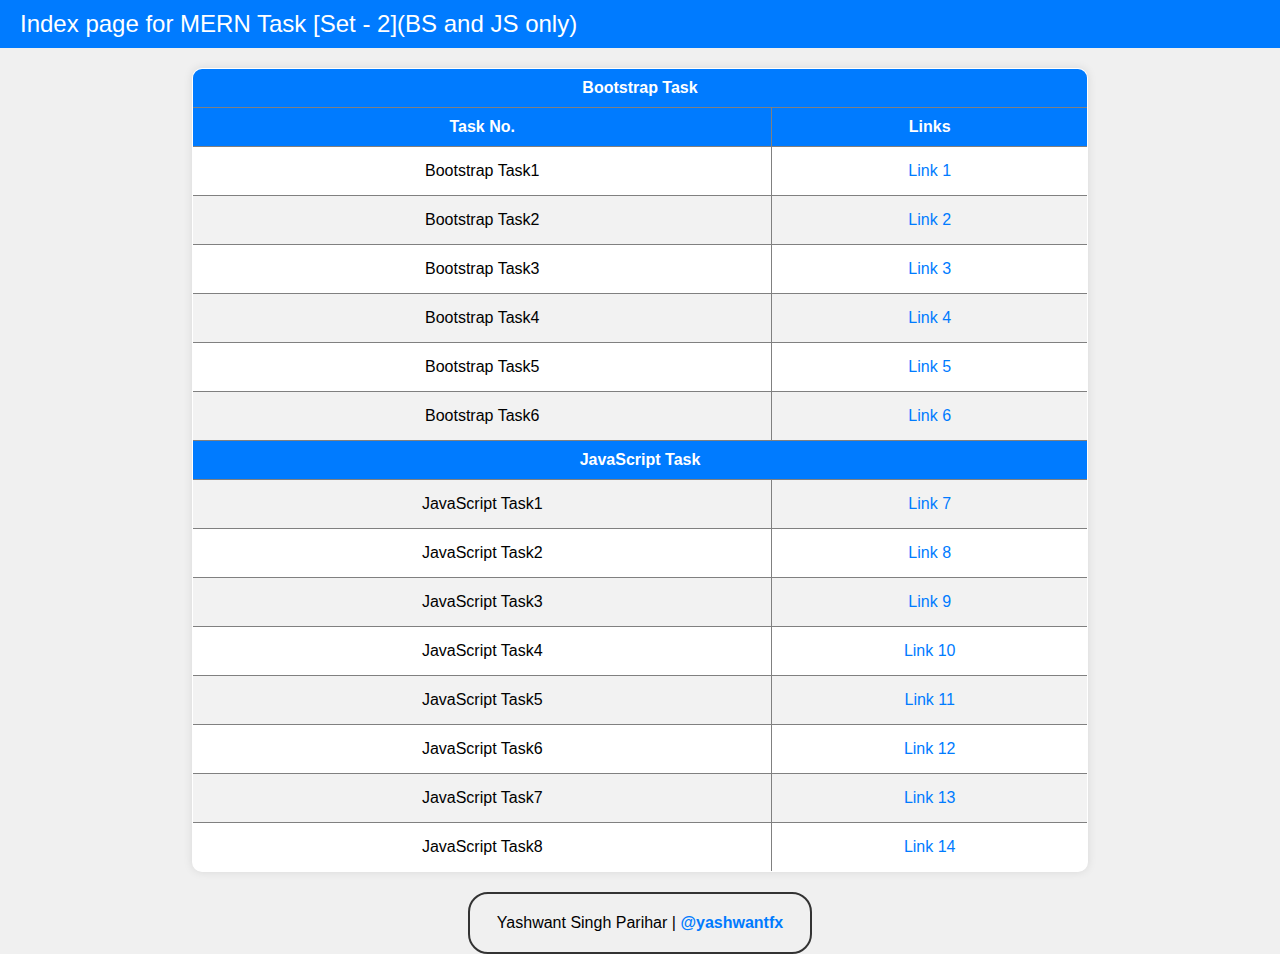
<file: index.html>
<!DOCTYPE html>
<html lang="en">
<head>
    <meta charset="UTF-8">
    <meta name="viewport" content="width=device-width, initial-scale=1.0">
    <title>Document</title>
    <style>
        body {
            font-family: 'Segoe UI', Tahoma, Geneva, Verdana, sans-serif;
            background-color: #f0f0f0;
            margin: 0;
            padding: 0;
        }

        /* Navigation bar styles */
        header {
            background-color: #007BFF;
            padding: 10px 20px;
            text-align: left;
            display: flex;
            justify-content: space-between;
            align-items: center;
        }

        .title {
            color: white;
            font-size: 24px;
            margin: 0;
        }

        center {
            margin-top: 20px;
        }

        h1 {
            text-align: center;
            margin-bottom: 20px;
        }

        table {
            border-collapse: collapse;
            width: 70%;
            margin: 0 auto;
            margin-top: 20px;
            background-color: #fff;
            box-shadow: 0 0 10px rgba(0, 0, 0, 0.1);
            border-radius: 10px;
            overflow: hidden;
        }

        th, td {
            padding: 10px;
            text-align: center;
        }

        th {
            background-color: #007BFF;
            color: white;
        }

        tr:nth-child(even) {
            background-color: #f2f2f2;
        }

        a {
            text-decoration: none;
            color: #007BFF;
        }

        a:hover {
            text-decoration: underline;
        }

        td {
            padding: 15px;
        }

        /* Author bio styles */
        .author-bio__details {
            text-align: center;
            margin-top: 20px;
        }

        .author-bio__image {
            display: block;
            margin: 0 auto;
            border-radius: 50%;
        }

        .author-name {
            font-weight: bold;
            margin-top: 10px;
        }

        .twitter-handle {
            color: #007BFF;
        }

        /* Contact button styles */
        .contact-button-container {
            text-align: center;
            margin: 20px auto;
        }

        .contact-button {
            background-color: #007BFF;
            color: white;
            border: none;
            border-radius: 30px;
            padding: 15px 30px;
            font-weight: bold;
            cursor: pointer;
            transition: background-color 0.3s ease;
            text-decoration: none;
            display: flex;
            align-items: center;
            justify-content: center;
        }

        .contact-button:hover {
            background-color: #0056b3;
        }

        .emoji {
            margin-right: 10px;
            font-size: 20px;
        }

        /* Additional Styles */
        .author-description {
            text-align: center;
            margin-top: 20px;
        }

        .twitter-button {
            background-color: #007BFF;
            color: white;
            border-radius: 50%;
            padding: 10px;
            margin-top: 20px;
            text-decoration: none;
        }
        
        .twitter-button:hover {
            background-color: #0056b3;
        }

        .twitter-icon {
            font-size: 24px;
            vertical-align: middle;
        }

        /* Style for the container */
        .container {
            width: 300px; /* Adjust the width as needed */
            padding: 20px;
            border: 2px solid #333; /* Border color */
            border-radius: 20px; /* Curved corners */
            text-align: center;
            font-family: Arial, sans-serif;
            margin: 0 auto;
            margin-top: 20px;
        }

        /* Style for the Twitter link */
        .twitter-link {
            color: #007BFF; /* Twitter blue color */
            text-decoration: none;
            font-weight: bold;
        }
    </style>
</head>
<body>
</head>
<body>
    <header>
        <p class="title">Index page for MERN Task [Set - 2](BS and JS only)</p>
    </header>
    <center>
        <table border="1">
            <tr>
                <th colspan="2">Bootstrap Task</th>
            </tr>
            <tr>
                <th>Task No.</th>
                <th>Links</th>
            </tr>
            
            <tr>
                <td>Bootstrap Task1</td>
                <td><a href="Bootstrap/Task1.html">Link 1</a></td>
            </tr>
            <tr>
                <td>Bootstrap Task2</td>
                <td><a href="Bootstrap/Task2.html">Link 2</a></td>
            </tr>
            <tr>
                <td>Bootstrap Task3</td>
                <td><a href="Bootstrap/Task3.html">Link 3</a></td>
            </tr>
            <tr>
                <td>Bootstrap Task4</td>
                <td><a href="Bootstrap/Task4.html">Link 4</a></td>
            </tr>
            <tr>
                <td>Bootstrap Task5</td>
                <td><a href="Bootstrap/Task5.html">Link 5</a></td>
            </tr>
            <tr>
                <td>Bootstrap Task6</td>
                <td><a href="Bootstrap/Task6.html">Link 6</a></td>
            </tr>
            <tr>
                <th colspan="2">JavaScript Task</th>
            </tr>
            <tr>
                <td>JavaScript Task1</td>
                <td><a href="JavaScript/JavaScriptTask1.html">Link 7</a></td>
            </tr>
            <tr>
                <td>JavaScript Task2</td>
                <td><a href="JavaScript/JavaScriptTask2.html">Link 8</a></td>
            </tr>
            <tr>
                <td>JavaScript Task3</td>
                <td><a href="JavaScript/JavaScriptTask3.html">Link 9</a></td>
            </tr>
            <tr>
                <td>JavaScript Task4</td>
                <td><a href="JavaScript/JavaScriptTask4.html">Link 10</a></td>
            </tr>
            <tr>
                <td>JavaScript Task5</td>
                <td><a href="JavaScript/JavaScriptTask5.html">Link 11</a></td>
            </tr>
            <tr>
                <td>JavaScript Task6</td>
                <td><a href="JavaScript/JavaScriptTask6.html">Link 12</a></td>
            </tr>
            <tr>
                <td>JavaScript Task7</td>
                <td><a href="JavaScript/JavaScriptTask7.html">Link 13</a></td>
            </tr>
            <tr>
                <td>JavaScript Task8</td>
                <td><a href="JavaScript/JavaScriptTask8.html">Link 14</a></td>
            </tr>
        </table>
    </center>

    <!-- Rectangular box with Yashwant Singh Parihar -->
    <div class="container">
        Yashwant Singh Parihar | <a href="https://twitter.com/yashwantfx" class="twitter-link">@yashwantfx</a>
    </div>
</body>
</html>
</file>
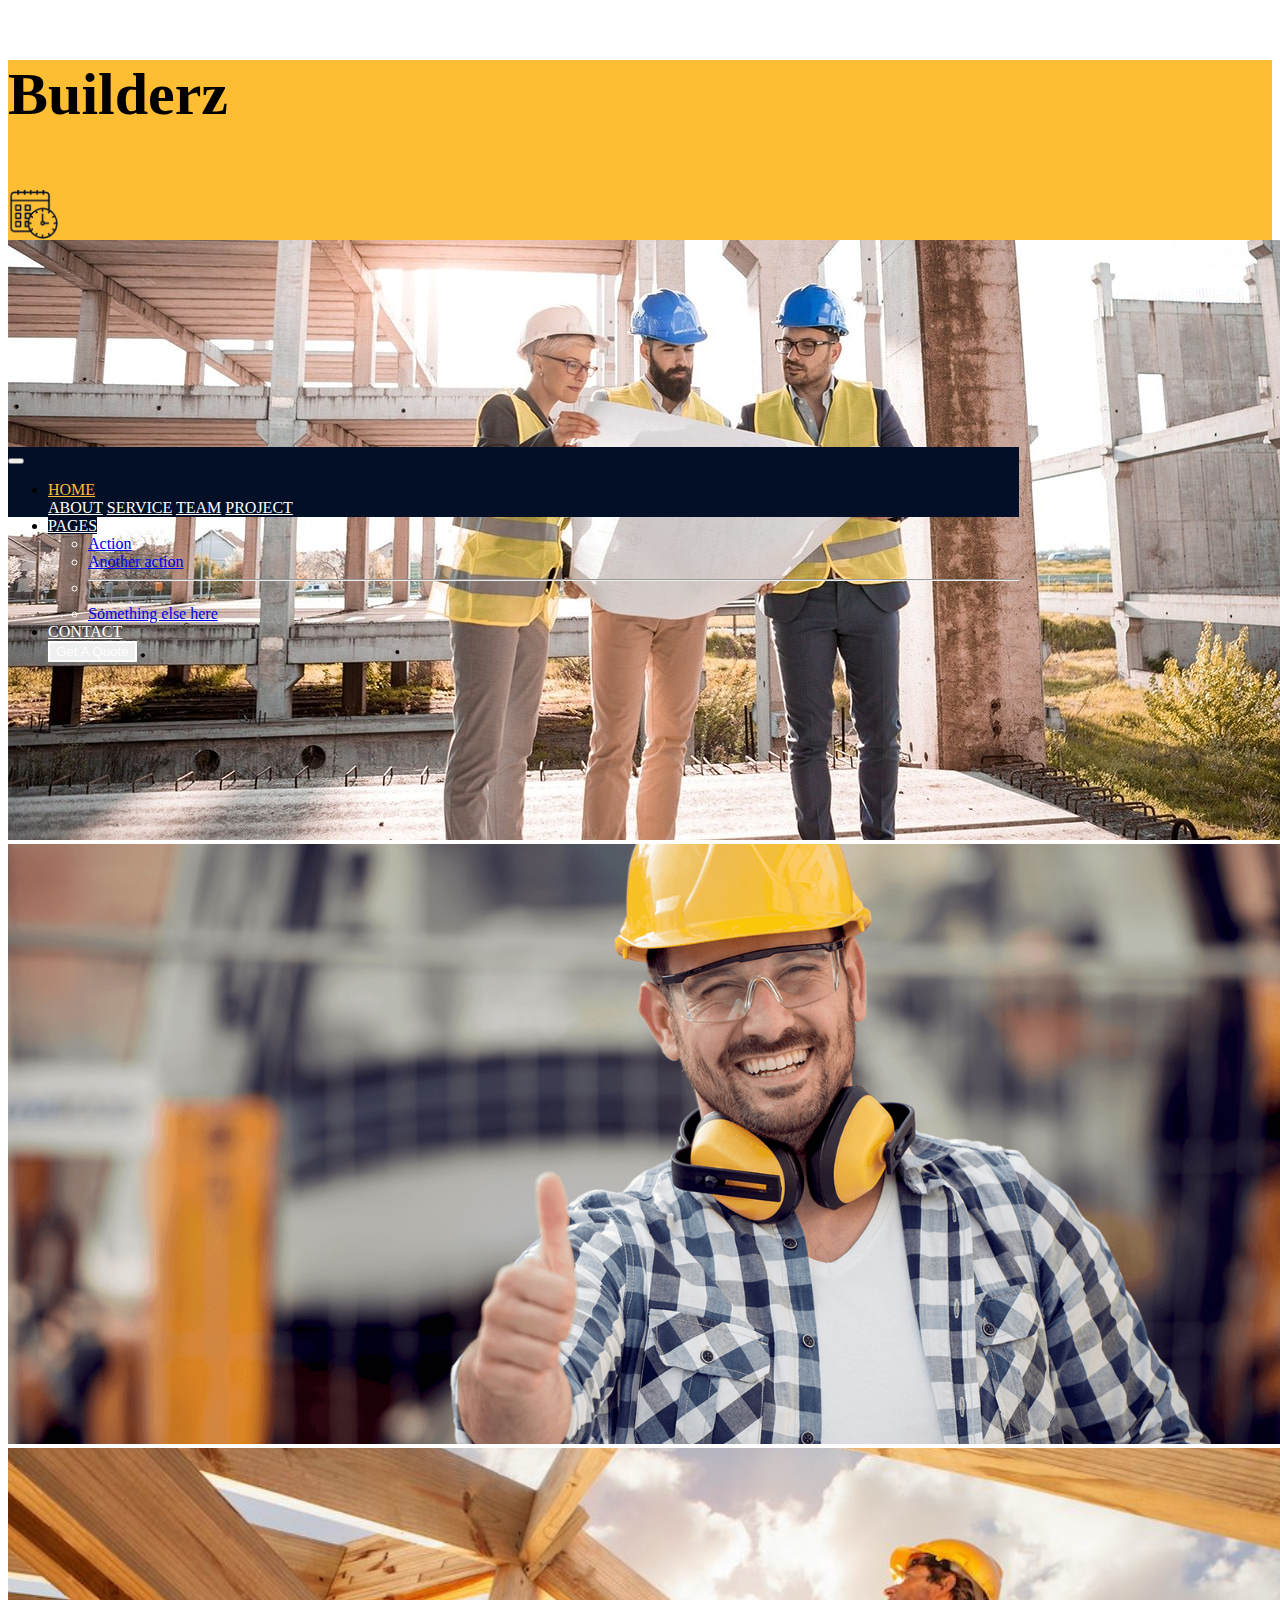
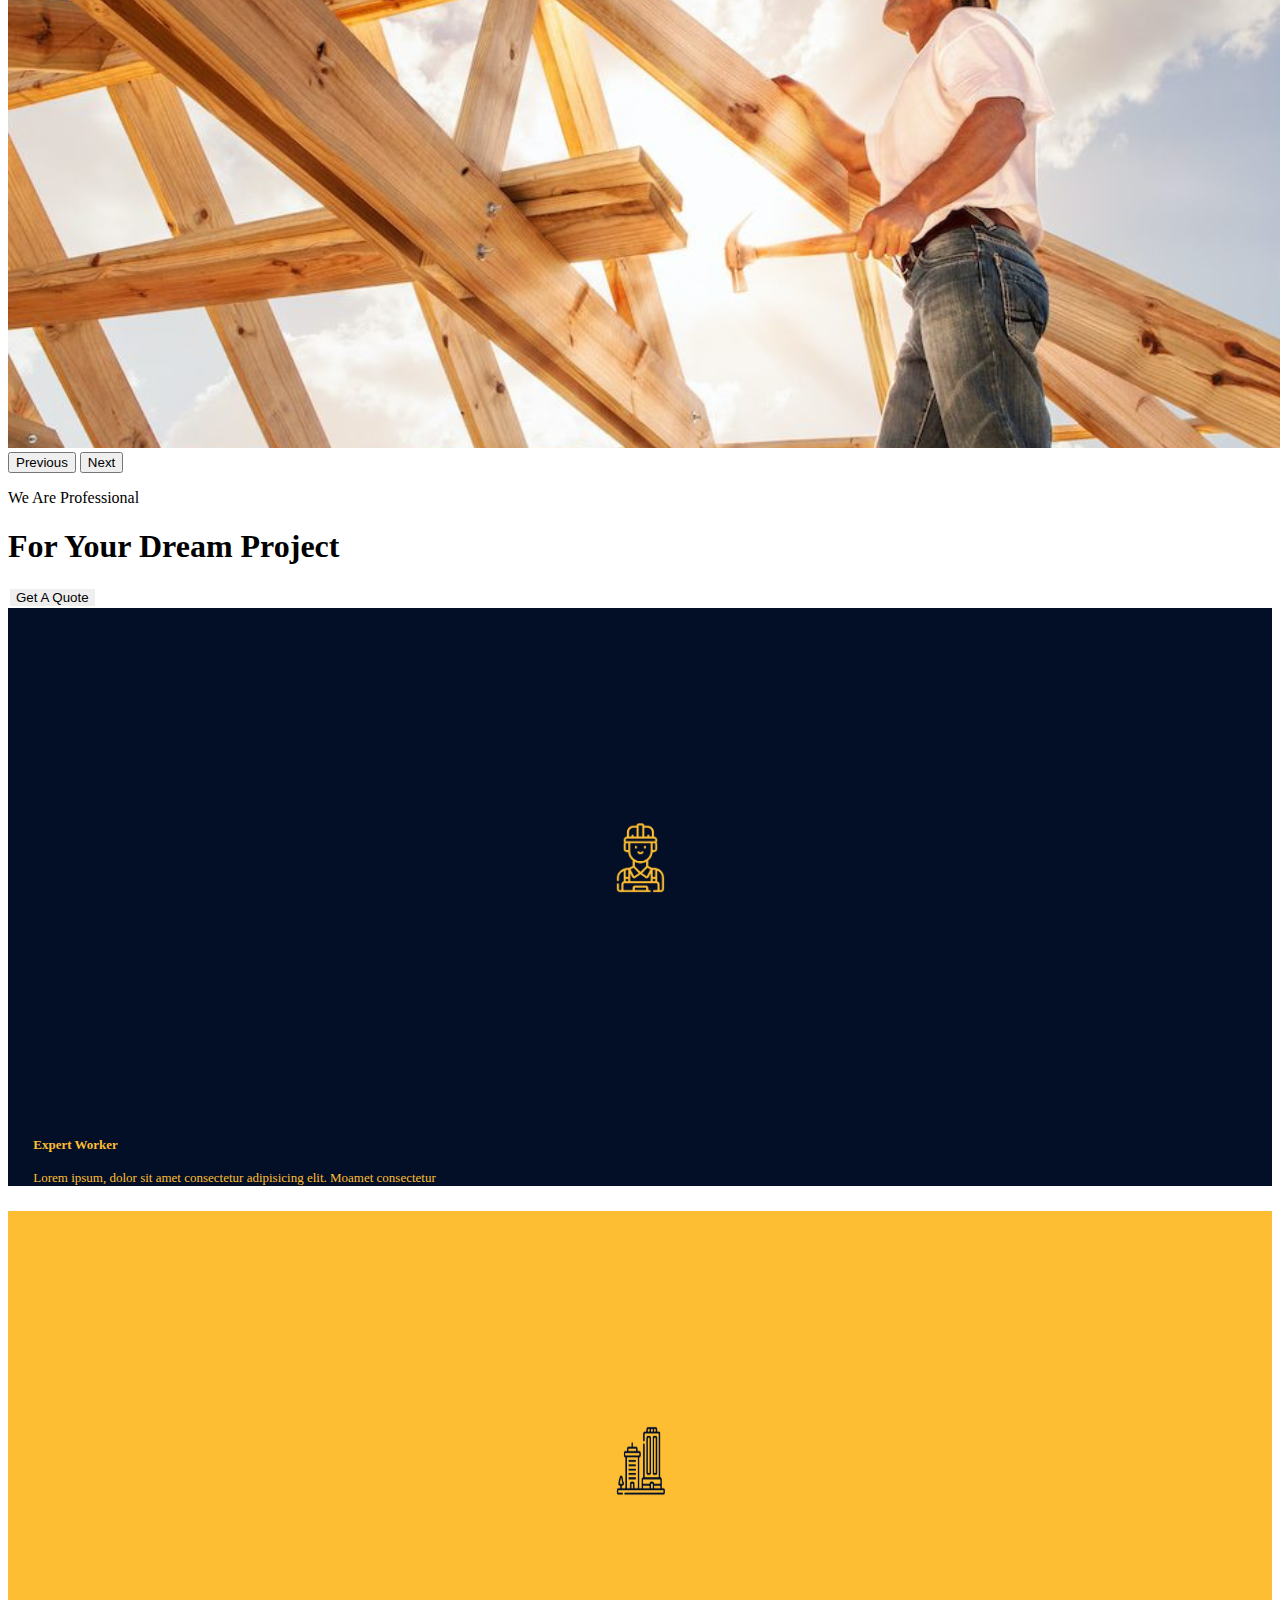
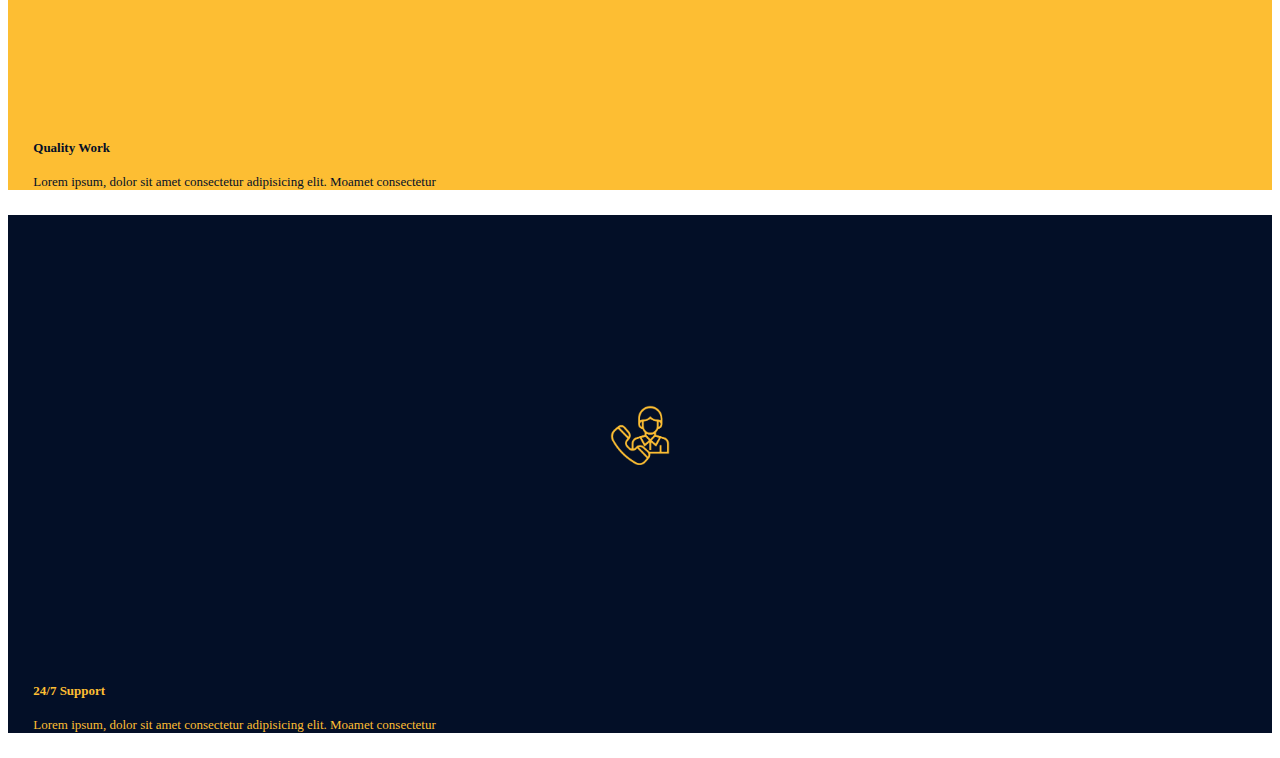
<file: Bootstrap/Task2.html>
<!doctype html>
<html lang="en">

<head>
    <meta charset="utf-8">
    <meta name="viewport" content="width=device-width, initial-scale=1">

    <link href="https://cdn.jsdelivr.net/npm/bootstrap@5.0.2/dist/css/bootstrap.min.css" rel="stylesheet"
        integrity="sha384-EVSTQN3/azprG1Anm3QDgpJLIm9Nao0Yz1ztcQTwFspd3yD65VohhpuuCOmLASjC" crossorigin="anonymous">
    <link rel="stylesheet" href="Task2.css" />
    <title>Bootstrap Task2</title>
</head>

<body>

    <div class="container-fluid px-0 mx-0">

        <div class="container-xxl px-0 mx-0 d-flex flex-column align-items-center justify-content-end" id="topcol">
            <p class="fs-1  position-absolute top-0 start-0 ms-5 ps-5" id="builderz">Builderz</p>
            <div class="row d-flex justify-content-end position-absolute top-0 end-0 me-5 mx-4 my-4" id="side">
                <div class="col-3">
                  <div class="row">
                    <div class="col-4">
                      <img src="callender.png" id="headimg"/>
                    </div>
                    <div class="col-8">
                      <div class="row">
                        <span class="text-center">Opening Hour</span>
                      </div>
                      <div class="row">
                        <span class="text-center">Mon-Fri,8:00-9:00</span>
                      </div>
                    </div>
                  </div>
                </div>
                <div class="col-3">
                  <div class="row">
                    <div class="col-4">
                      <img src="call2.png"  id="call2"/>
                    </div>
                    <div class="col-8">
                      <div class="row">
                        <span class="text-center">Call Us</span>
                      </div>
                      <div class="row">
                        <span class="text-center">+012 345 6789</span>
                      </div>
                    </div>
                  </div>
                </div>
                <div class="col-3">
                  <div class="row">
                    <div class="col-4">
                      <img src="mail.png" id="mail"/>
                    </div>
                    <div class="col-8">
                      <div class="row">
                        <span class="text-center">Email Us</span>
                      </div>
                      <div class="row">
                        <span class="text-center">info@example.com</span>
                      </div>
                    </div>
                  </div>
                </div>
              </div>
            

            
            <nav class="navbar navbar-expand-lg navbar-light bg-light align-baseline px-0 mx-0" id="navi">
                <div class="container-fluid">
                    <button class="navbar-toggler" id="con" type="button" data-bs-toggle="collapse"
                        data-bs-target="#navbarSupportedContent" aria-controls="navbarSupportedContent"
                        aria-expanded="false" aria-label="Toggle navigation">
                        <span class="navbar-toggler-icon" id="con"></span>
                    </button>

                    <div class="collapse navbar-collapse" id="navbarSupportedContent">

                        <ul class="navbar-nav me-auto mb-2 mb-lg-0">
                            <li class="nav-item">
                                <a class="nav-link active" aria-current="page" href="#" id="con2">HOME</a>
                            </li>
                            <a class="nav-link" href="#" id="con">ABOUT</a>
                            <a class="nav-link" href="#" id="con">SERVICE</a>
                            <a class="nav-link" href="#" id="con">TEAM</a>
                            <a class="nav-link" href="#" id="con">PROJECT</a>
                            <li class="nav-item dropdown">
                                <a class="nav-link dropdown-toggle con" href="#" id="navbarDropdown" role="button"
                                    data-bs-toggle="dropdown" aria-expanded="false" >
                                    PAGES
                                </a>
                                <ul class="dropdown-menu" aria-labelledby="navbarDropdown" id="con">
                                    <li><a class="dropdown-item" href="#">Action</a></li>
                                    <li><a class="dropdown-item" href="#">Another action</a></li>
                                    <li>
                                        <hr class="dropdown-divider">
                                    </li>
                                    <li><a class="dropdown-item" href="#">Something else here</a></li>
                                </ul>
                            </li>
                            <li class="nav-item">
                                <a class="nav-link" href="#" id="con">CONTACT</a>
                            </li>
                            <button class="btn position-absolute end-0 me-4 mm" type="submit"
                                >Get A Quote</button>

                        </ul>

                    </div>
                </div>
            </nav>
        </div>

        <div class="container-xxl mx-0 px-0">
            <div id="carouselExampleControls" class="carousel slide  " data-bs-ride="carousel">
                <div class="carousel-inner">
                    <div class="carousel-item active">
                        <img src="buil2.jpg" class="d-block w-100" alt="...">
                    </div>
                    <div class="carousel-item">
                        <img src="build1.png" class="d-block w-100" alt="...">
                    </div>
                    <div class="carousel-item">
                        <img src="build3.png" class="d-block w-100" alt="...">
                    </div>
                </div>
                <button class="carousel-control-prev" type="button" data-bs-target="#carouselExampleControls"
                    data-bs-slide="prev">
                    <span class="carousel-control-prev-icon" id="arrow" aria-hidden="true"></span>
                    <span class="visually-hidden">Previous</span>
                </button>
                <button class="carousel-control-next" type="button" data-bs-target="#carouselExampleControls"
                    data-bs-slide="next">
                    <span class="carousel-control-next-icon" id="arrow" aria-hidden="true"></span>
                    <span class="visually-hidden">Next</span>
                </button>
            </div>
            <div class="carousel-caption">
                <p>We Are Professional</p>
                <h1>For Your Dream Project</h1>
                <button class="btn" id="qubutt1">Get A Quote</button>
            </div>
        </div>

        <div class="container-xxl" id="foot">
            <div class="row row-cols-3">
                <div class="col" id="col1foot">
                    <div class="row row-cols-2">
                        <div class="col-4">
                            <img src="worker.png" alt="worker" id="worker">


                        </div>
                        <div class="col-6" id="cont">
                            <h4>Expert Worker</h4>
                            <p>Lorem ipsum, dolor sit amet consectetur adipisicing elit. Moamet consectetur </p>

                        </div>
                    </div>


                </div>
                <div class="col" id="col2foot">
                    <div class="row row-cols-2">
                        <div class="col-4">
                            <img src="building.png" alt="building" id="building">


                        </div>
                        <div class="col-6" id="cont">
                            <h4>Quality Work</h4>
                            <p>Lorem ipsum, dolor sit amet consectetur adipisicing elit. Moamet consectetur </p>

                        </div>
                    </div>

                </div>
                <div class="col" id="col1foot">
                    <div class="row row-cols-2">
                        <div class="col-4">
                            <img src="call.png" alt="call" id="call">


                        </div>
                        <div class="col-6" id="cont">
                            <h4>24/7 Support</h4>
                            <p>Lorem ipsum, dolor sit amet consectetur adipisicing elit. Moamet consectetur </p>

                        </div>
                    </div>
                </div>
            </div>
        </div>

    </div>


    <script src="https://cdn.jsdelivr.net/npm/bootstrap@5.0.2/dist/js/bootstrap.bundle.min.js"
        integrity="sha384-MrcW6ZMFYlzcLA8Nl+NtUVF0sA7MsXsP1UyJoMp4YLEuNSfAP+JcXn/tWtIaxVXM"
        crossorigin="anonymous"></script>


    <script src="https://cdn.jsdelivr.net/npm/@popperjs/core@2.9.2/dist/umd/popper.min.js"
        integrity="sha384-IQsoLXl5PILFhosVNubq5LC7Qb9DXgDA9i+tQ8Zj3iwWAwPtgFTxbJ8NT4GN1R8p"
        crossorigin="anonymous"></script>
    <script src="https://cdn.jsdelivr.net/npm/bootstrap@5.0.2/dist/js/bootstrap.min.js"
        integrity="sha384-cVKIPhGWiC2Al4u+LWgxfKTRIcfu0JTxR+EQDz/bgldoEyl4H0zUF0QKbrJ0EcQF"
        crossorigin="anonymous"></script>

</body>

</html>
</file>
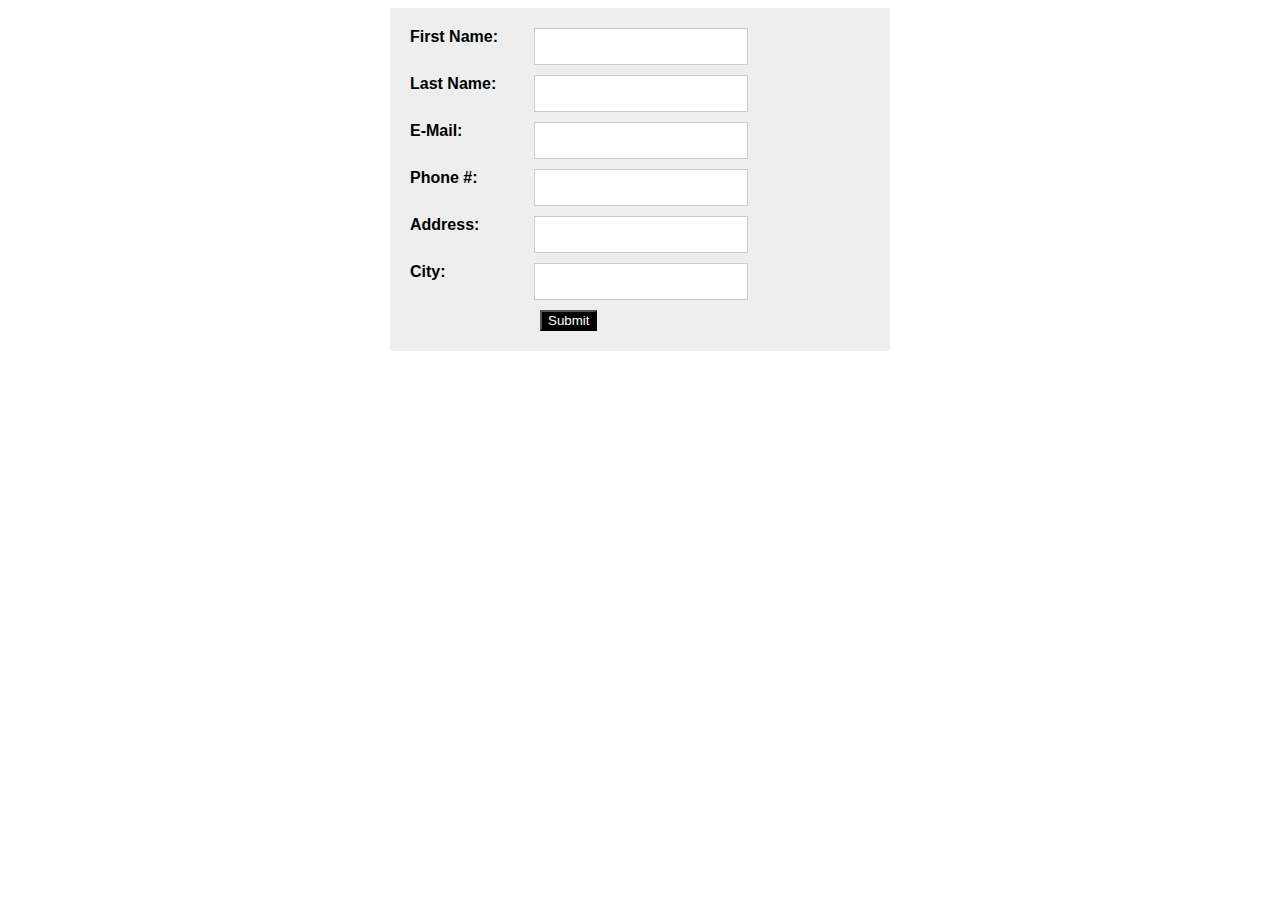
<file: Bootstrap/Task5.html>
<!DOCTYPE html>
<html>
<head>
  <title>Information Form</title>
  <style>
    body {
      font-family: sans-serif;
    }

    .info-form {
      width: 500px;
      margin: 0 auto;
    }

    .info-form h2 {
      text-align: center;
    }

    .info-form form {
      padding: 20px;
      background-color: #eee;
    }

    .info-form label {
      display: inline-block;
      width: 120px;
      font-weight: bold;
      vertical-align: top;
    }

    .info-form input[type="text"],
    .info-form input[type="email"],
    .info-form input[type="tel"] {
      width: calc(70% - 130px); /* Adjusted width to accommodate labels */
      padding: 10px;
      margin-bottom: 10px;
      border: 1px solid #ccc;
      display: inline-block;
      vertical-align: top; /* Align text inputs with labels */
      position: relative; /* Position relative for pseudo-element */
    }

    .info-form input[type="text"]::before,
    .info-form input[type="email"]::before,
    .info-form input[type="tel"]::before {
      content: "X";
      color: red;
      position: absolute;
      top: 50%;
      left: 5px;
      transform: translateY(-50%);
      pointer-events: none; /* Prevent interaction with the pseudo-element */
    }

    .info-form input[type="text"]:empty::before,
    .info-form input[type="email"]:empty::before,
    .info-form input[type="tel"]:empty::before {
      content: "X";
    }

    .info-form input[type="submit"] {
      background-color: #000;
      color: #fff;
      cursor: pointer;
      margin-left: 130px; /* To match the label width */
      vertical-align: top; /* Align submit button with labels and inputs */
    }
  </style>
</head>
<body>
  <div class="info-form">
    <form action="#" method="post">
      <label for="first_name">First Name:</label>
      <input type="text" id="first_name" name="first_name" required>
      
      <br>
      
      <label for="last_name">Last Name:</label>
      <input type="text" id="last_name" name="last_name" required>
      
      <br>
      
      <label for="email">E-Mail:</label>
      <input type="email" id="email" name="email" required>
      
      <br>
      
      <label for="phone">Phone #:</label>
      <input type="tel" id="phone" name="phone">
      
      <br>
      
      <label for="address">Address:</label>
      <input type="text" id="address" name="address">
      
      <br>
      
      <label for="city">City:</label>
      <input type="text" id="city" name="city">
      
      <br>
      
      <input type="submit" value="Submit">
    </form>
  </div>
</body>
</html>
</file>
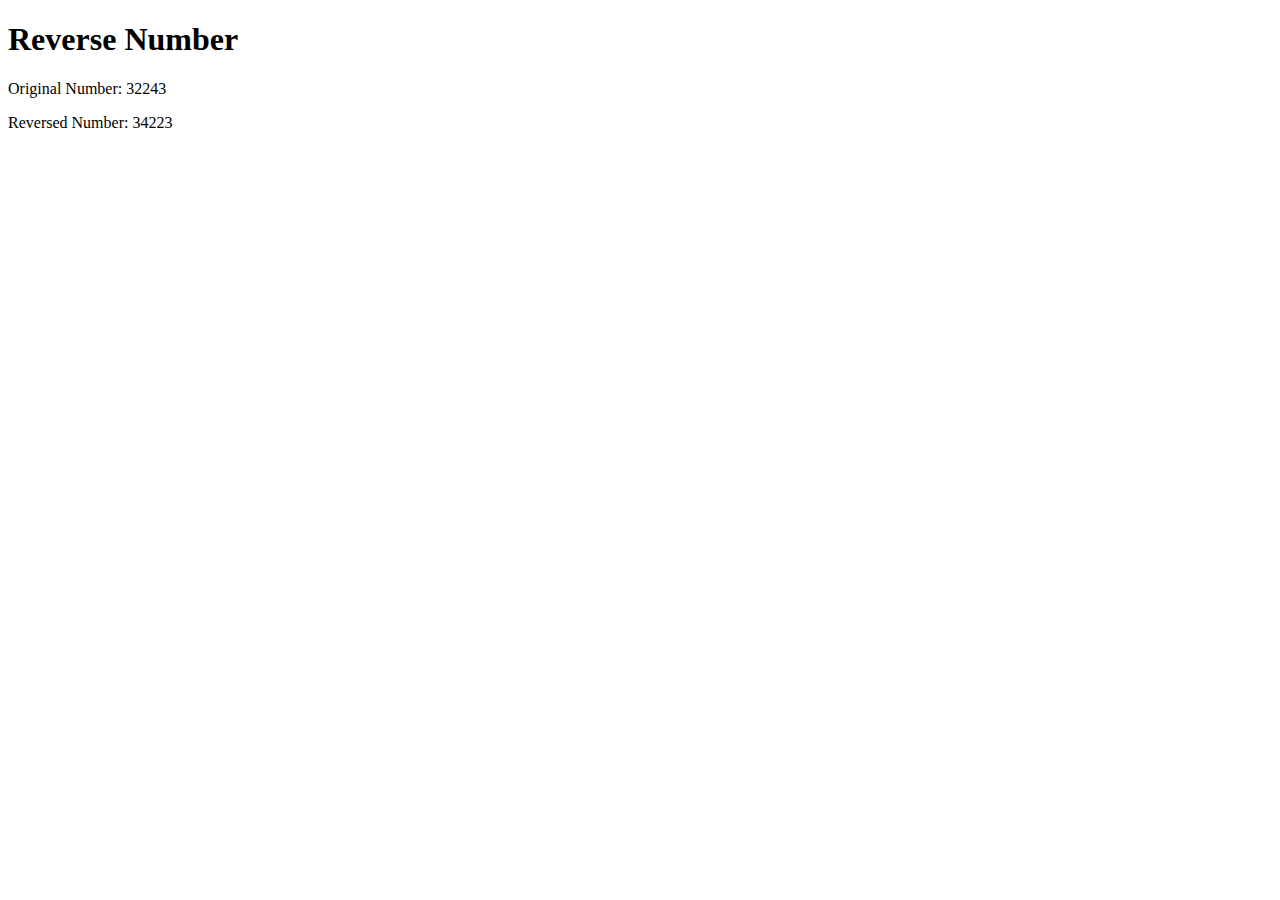
<file: JavaScript/JavaScriptTask1.html>
<!DOCTYPE html>
<html>
<head>
    <title>Reverse Number</title>
</head>
<body>
    <h1>Reverse Number</h1>
    <p>Original Number: <span id="originalNumber">32243</span></p>
    <p>Reversed Number: <span id="reversedNumber"></span></p>

    <script>
        function reverseNumber(number) {
            const reversedString = number.toString().split('').reverse().join('');
            return parseInt(reversedString);
        }
        const originalNumber = 32243; 
        const reversed = reverseNumber(originalNumber);
        document.getElementById('reversedNumber').textContent = reversed;
    </script>
</body>
</html>
</file>
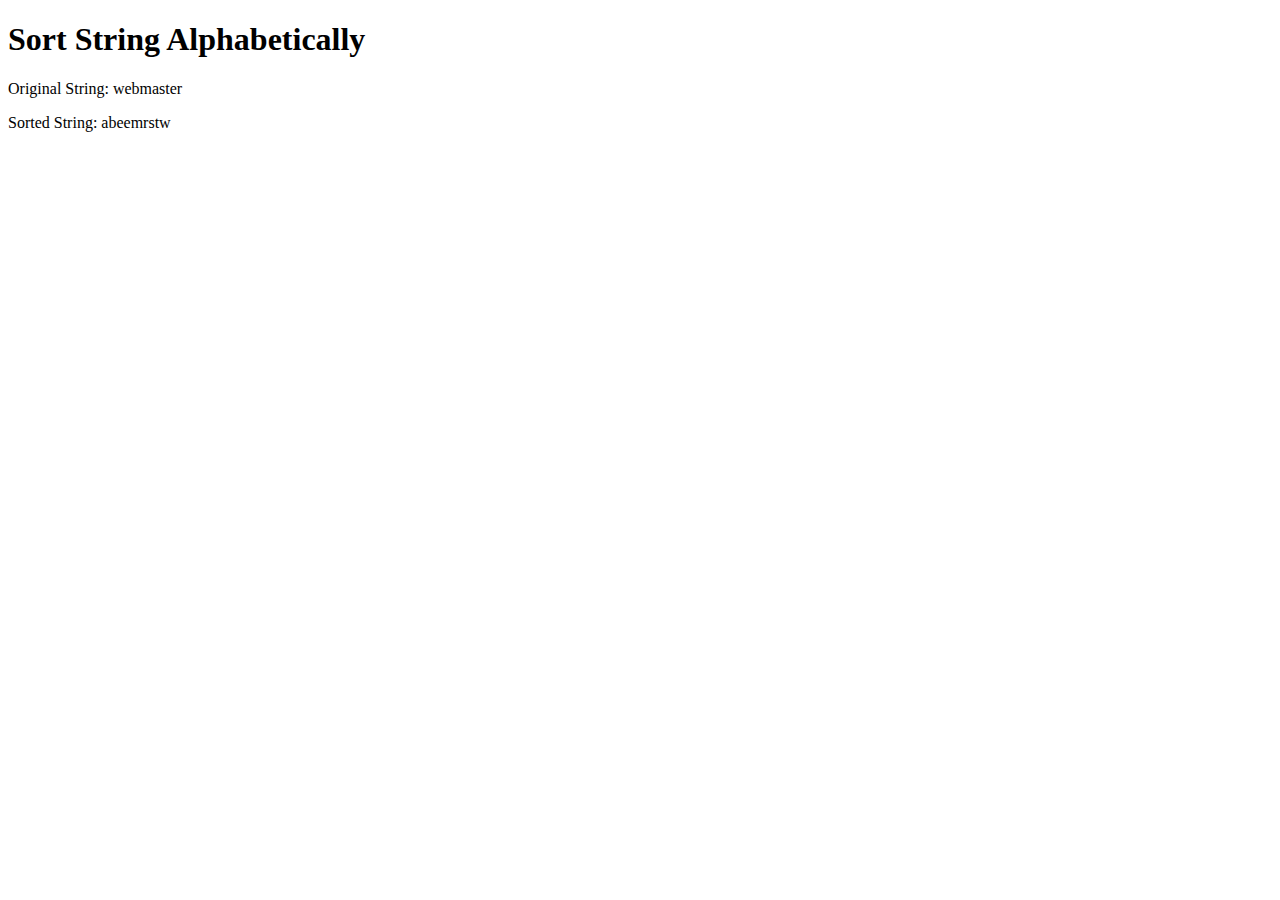
<file: JavaScript/JavaScriptTask2.html>
<!DOCTYPE html>
<html>
<head>
    <title>Sort String Alphabetically</title>
</head>
<body>
    <h1>Sort String Alphabetically</h1>
    <p>Original String: <span id="originalString">webmaster</span></p>
    <p>Sorted String: <span id="sortedString"></span></p>

    <script>
        function sortStringAlphabetically(inputString) {
            const sortedString = inputString.split('').sort().join('');
            return sortedString;
        }
        const originalString = 'webmaster';
        const sorted = sortStringAlphabetically(originalString);
        document.getElementById('sortedString').textContent = sorted;
    </script>
</body>
</html>
</file>
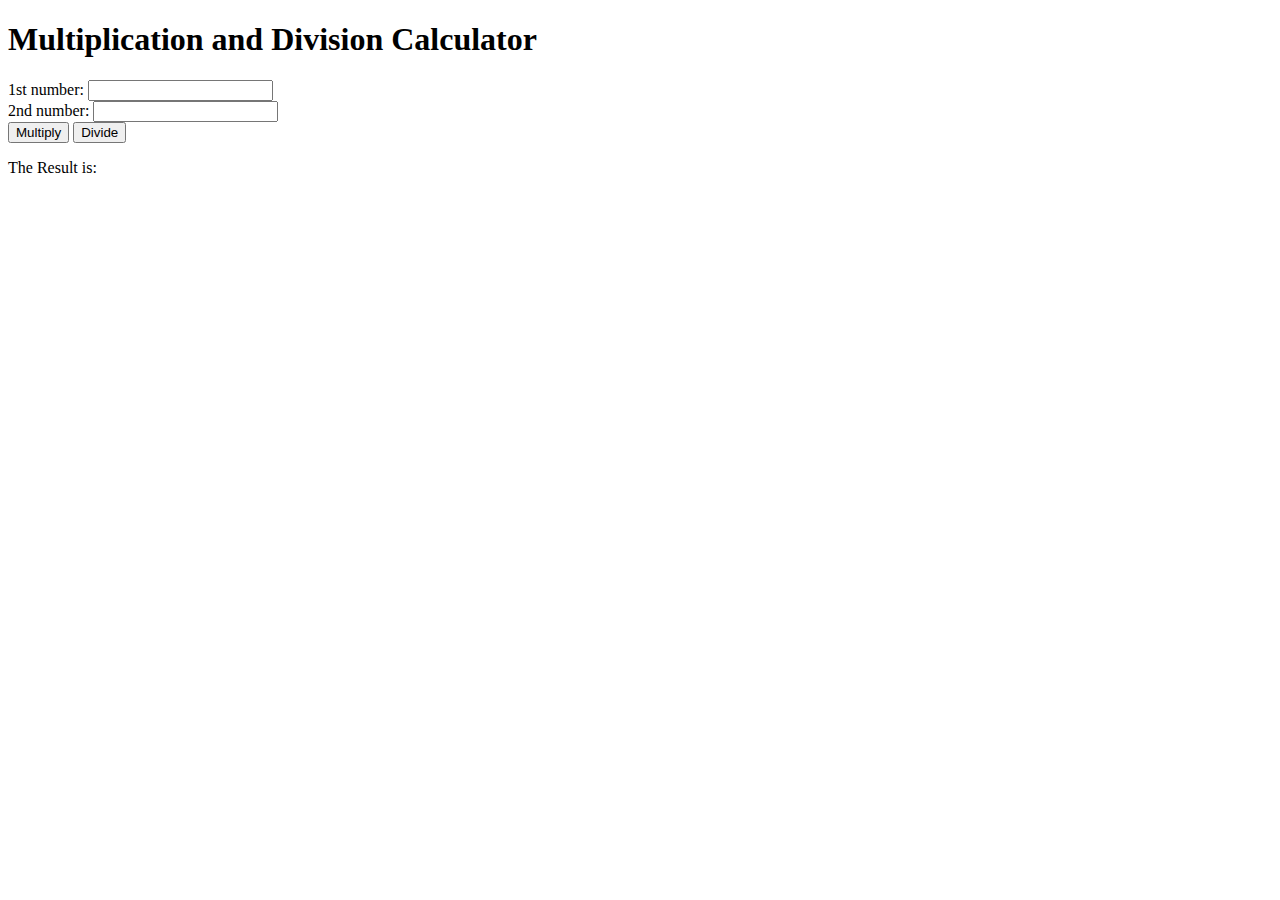
<file: JavaScript/JavaScriptTask3.html>
<!DOCTYPE html>
<html>
<head>
    <title>Multiplication and Division Calculator</title>
</head>
<body>
    <h1>Multiplication and Division Calculator</h1>
    <form id="calculatorForm">
        <label for="firstNumber">1st number:</label>
        <input type="number" id="firstNumber" required>
        <br>
        <label for="secondNumber">2nd number:</label>
        <input type="number" id="secondNumber" required>
        <br>
        <button type="button" id="multiplyButton">Multiply</button>
        <button type="button" id="divideButton">Divide</button>
    </form>
    <p>The Result is: </p>
    <span id="result"></span>

    <script>
        const calculatorForm = document.getElementById('calculatorForm');
        const firstNumberInput = document.getElementById('firstNumber');
        const secondNumberInput = document.getElementById('secondNumber');
        const resultSpan = document.getElementById('result');

        function multiplyNumbers() {
            const firstNumber = parseFloat(firstNumberInput.value);
            const secondNumber = parseFloat(secondNumberInput.value);
            const result = firstNumber * secondNumber;
            resultSpan.textContent = result;
        }

        function divideNumbers() {
            const firstNumber = parseFloat(firstNumberInput.value);
            const secondNumber = parseFloat(secondNumberInput.value);
            if (secondNumber === 0) {
                resultSpan.textContent = "Cannot divide by zero";
            } else {
                const result = firstNumber / secondNumber;
                resultSpan.textContent = result;
            }
        }

        document.getElementById('multiplyButton').addEventListener('click', multiplyNumbers);
        document.getElementById('divideButton').addEventListener('click', divideNumbers);
    </script>
</body>
</html>
</file>
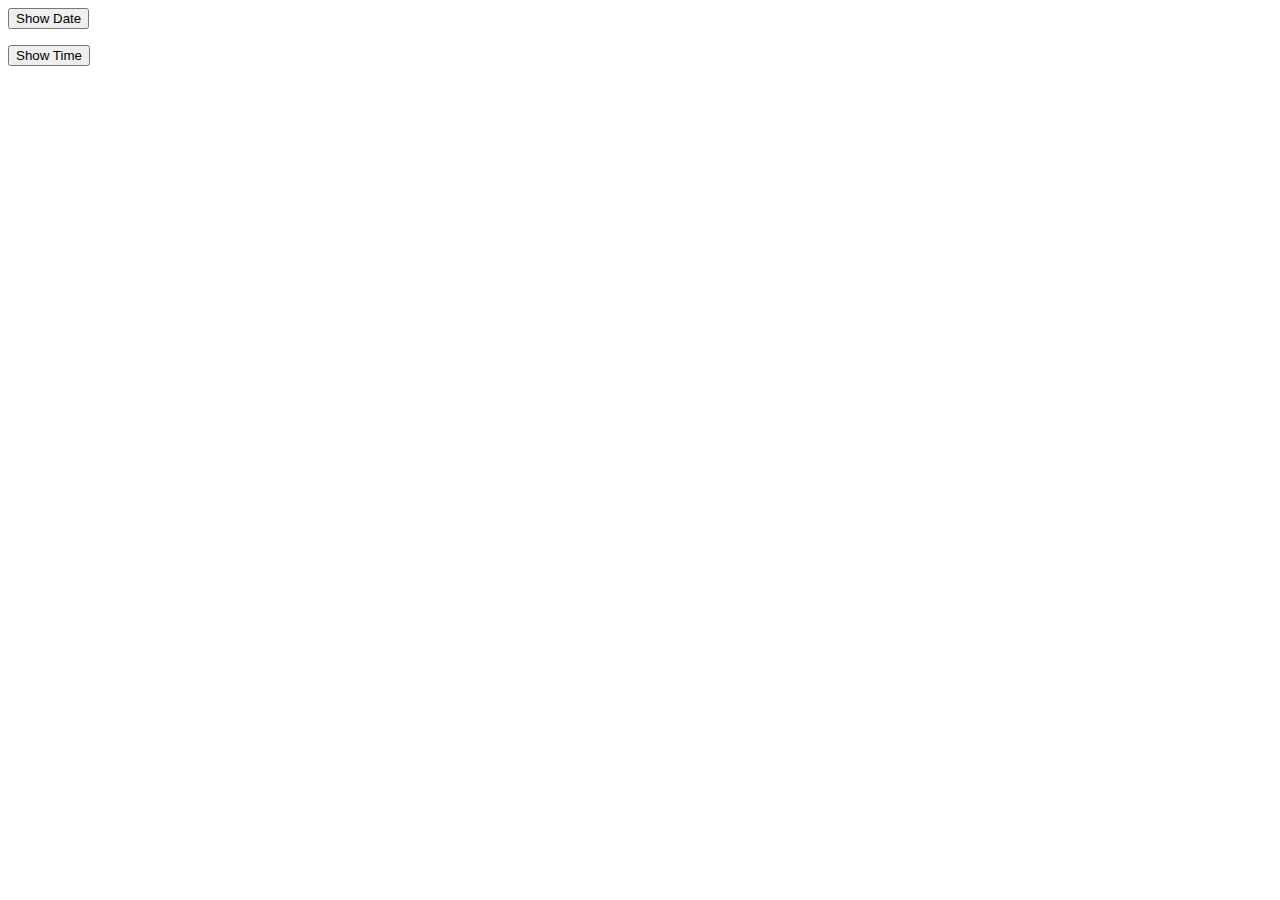
<file: JavaScript/JavaScriptTask4.html>
<!DOCTYPE html>
<html>
<head>
    <title>Date and Time Display</title>
</head>
<body>
    <button id="showDateButton">Show Date</button>
    <p id="displayDate"></p>
    <button id="showTimeButton">Show Time</button>
    <p id="displayTime"></p>

    <script>
        document.getElementById('showDateButton').addEventListener('click', showDate);
        document.getElementById('showTimeButton').addEventListener('click', showTime);

        function showDate() {
            const currentDate = new Date();
            const options = { year: 'numeric', month: 'long', day: 'numeric' };
            const formattedDate = currentDate.toLocaleDateString('en-US', options);
            document.getElementById('displayDate').textContent = formattedDate;
        }

        function showTime() {
            const currentTime = new Date();
            document.getElementById('displayTime').textContent = currentTime.toString();
        }
    </script>
</body>
</html>
</file>
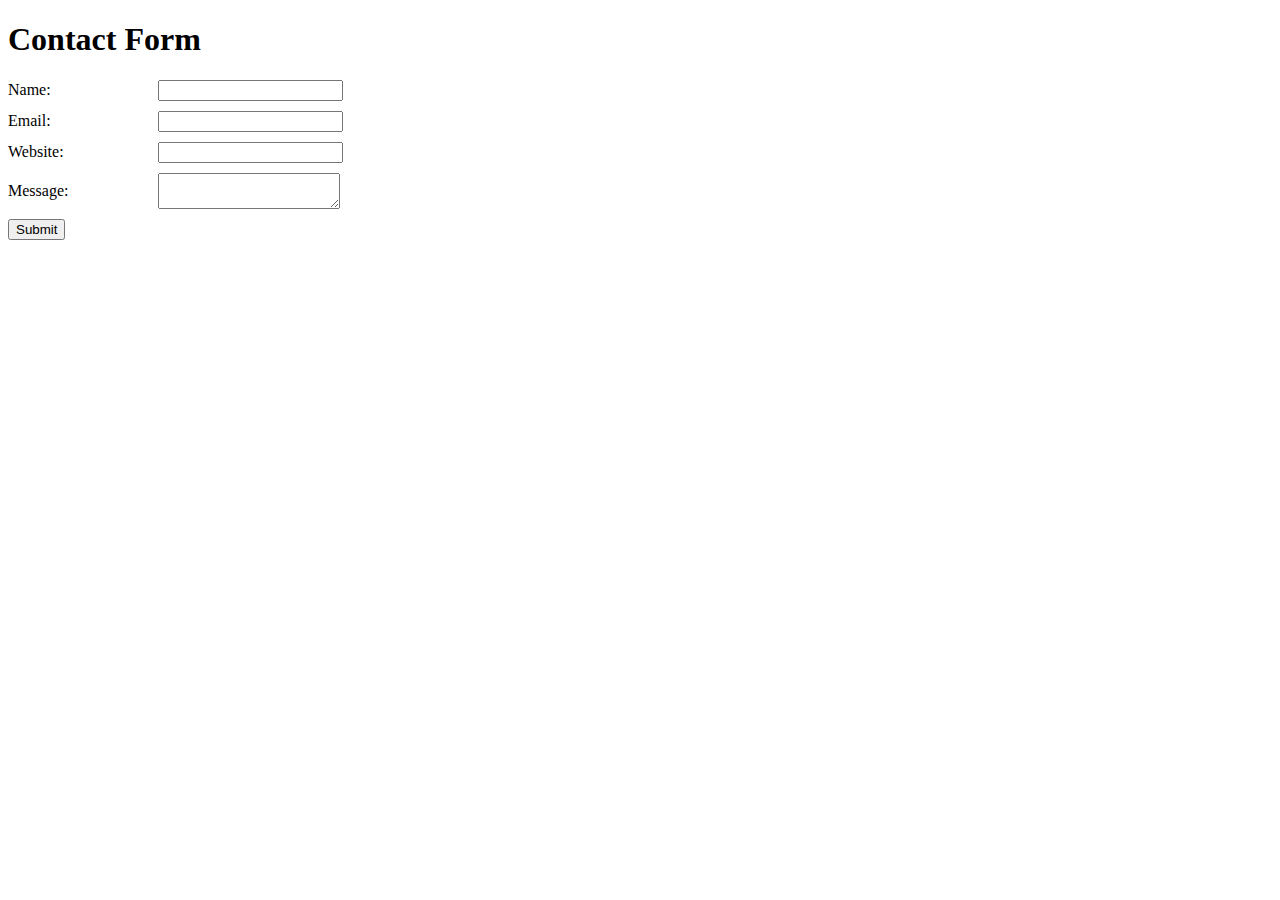
<file: JavaScript/JavaScriptTask5.html>
<!DOCTYPE html>
<html>
<head>
    <title>Form Validation</title>
    <style>
        .error {
            border: 1px solid red;
        }

        .input-container {
            display: flex;
            align-items: center;
            margin-bottom: 10px;
        }

        .input-container label {
            width: 150px;
        }

        .errorText {
            color: red;
            margin-left: 10px;
        }
    </style>
</head>
<body>
    <h1>Contact Form</h1>
    <form id="contactForm">
        <div class="input-container">
            <label for="name">Name:</label>
            <input type="text" class="inputField" required>
            <span class="errorText"></span>
        </div>
        <div class="input-container">
            <label for="email">Email:</label>
            <input type="email" class="inputField" required>
            <span class="errorText"></span>
        </div>
        <div class="input-container">
            <label for="website">Website:</label>
            <input type="url" class="inputField" required>
            <span class="errorText"></span>
        </div>
        <div class="input-container">
            <label for="message">Message:</label>
            <textarea class="inputField" required></textarea>
            <span class="errorText"></span>
        </div>
        <div>
            <button type="button" id="submitButton">Submit</button>
        </div>
    </form>

    <script>
        const submitButton = document.getElementById('submitButton');
        const inputFields = document.querySelectorAll('.inputField');
        const errorMessages = document.querySelectorAll('.errorText');

        submitButton.addEventListener('click', validateForm);

        function validateForm() {
            inputFields.forEach((inputField, index) => {
                if (!inputField.value) {
                    inputField.classList.add('error');
                    errorMessages[index].textContent = 'This field is required.';
                } else {
                    inputField.classList.remove('error');
                    errorMessages[index].textContent = '';
                }
            });
        }
    </script>
</body>
</html>
</file>
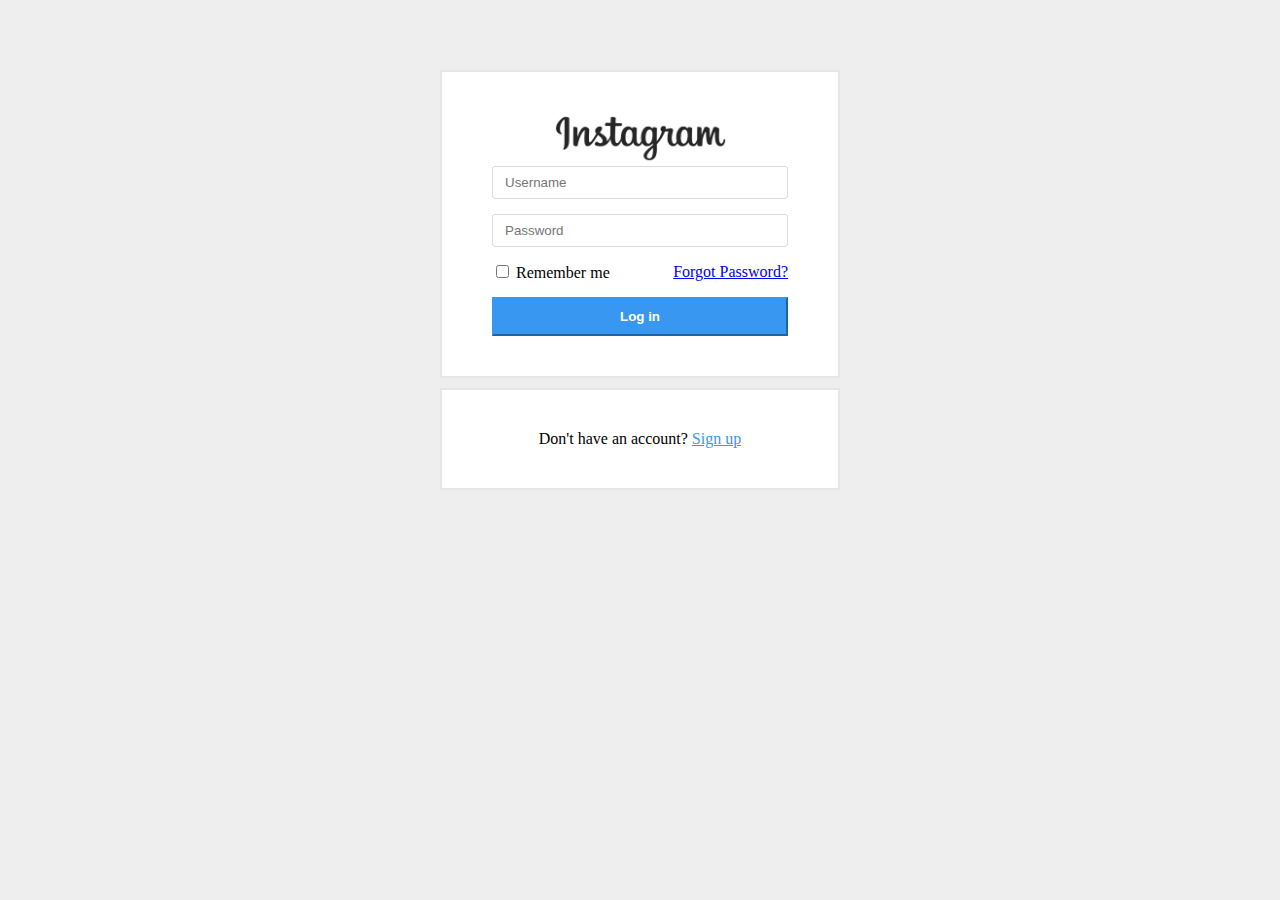
<file: JavaScript/JavaScriptTask6.html>
<!DOCTYPE html>
<html lang="en">
<head>
  <meta charset="UTF-8">
  <meta name="viewport" content="width=device-width, initial-scale=1.0">
  <title>Login Page</title>
  <style>
    body, #wrapper, .main-content, .header, .input-1, .input-2, .overlap-text, .btn, .sub-content, .s-part {
      box-sizing: border-box;
    }
    body {
      background-color: #eee;
    }
    #wrapper {
      width: 500px;
      height: 50%;
      margin: 50px auto;
      padding: 10px;
    }
    .main-content, .sub-content {
      width: 400px;
      height: 40%;
      margin: 10px auto;
      background-color: #fff;
      border: 2px solid #e6e6e6;
      padding: 40px 50px;
    }
    .header {
      text-align: center; /* Center-align the content within the header */
    }
    .header img {
      height: 50px;
      width: 175px;
      margin: auto;
    }
    .input-1, .input-2 {
      width: 100%;
      margin-bottom: 15px;
      padding: 8px 12px;
      border: 1px solid #dbdbdb;
      border-radius: 3px;
    }
    .overlap-text a {
      position: absolute;
      top: 8px;
      right: 10px;
      color: #003569;
      font-size: 14px;
      text-decoration: none;
    }
    .btn {
      width: 100%;
      background-color: #3897f0;
      border-color: #3897f0;
      padding: 10px 12px;
      color: #fff;
      font-weight: bold;
      cursor: pointer;
      margin-top: 15px;
    }
    .s-part {
      text-align: center; /* Center-align the text */
    }
    .s-part a {
      cursor: pointer;
      color: #3897f0;
    }
  </style>
</head>
<body>
  <div id="wrapper">
    <div class="main-content">
      <div class="header">
        <img src="instagram.png" alt="Logo">
      </div>
      <div class="l-part">
        <input type="text" placeholder="Username" class="input-1" />
        <div class="overlap-text">
          <input type="password" placeholder="Password" class="input-2" />
        </div>
        <div style="display: flex; justify-content: space-between; align-items: center;">
          <div>
            <input type="checkbox" value="remember" id="remember">
            <label for="remember"> Remember me</label>
          </div>
          <a href="#">Forgot Password?</a>
        </div>
        <input type="button" value="Log in" class="btn" />
      </div>
    </div>
    <div class="sub-content">
      <div class="s-part">
        Don't have an account? <a href="#">Sign up</a>
      </div>
    </div>
  </div>
  <script>
    document.addEventListener("DOMContentLoaded", function () {
      const input1 = document.querySelector(".input-1");
      const input2 = document.querySelector(".input-2");

      function validateInputFields() {
        let hasError = false;

        if (input1.value.trim() === "") {
          input1.style.borderColor = "red";
          hasError = true;
        } else {
          input1.style.borderColor = "#dbdbdb";
        }

        if (input2.value.trim() === "") {
          input2.style.borderColor = "red";
          hasError = true;
        } else {
          input2.style.borderColor = "#dbdbdb"; 
        }

        return !hasError;
      }

      const loginButton = document.querySelector(".btn");

      loginButton.addEventListener("click", function () {
        if (!validateInputFields()) {
          event.preventDefault();
        }
      });
      input1.addEventListener("focus", function () {
        input1.style.borderColor = "#dbdbdb";
      });

      input2.addEventListener("focus", function () {
        input2.style.borderColor = "#dbdbdb";
      });
    });
  </script>
</body>
</html>
</file>
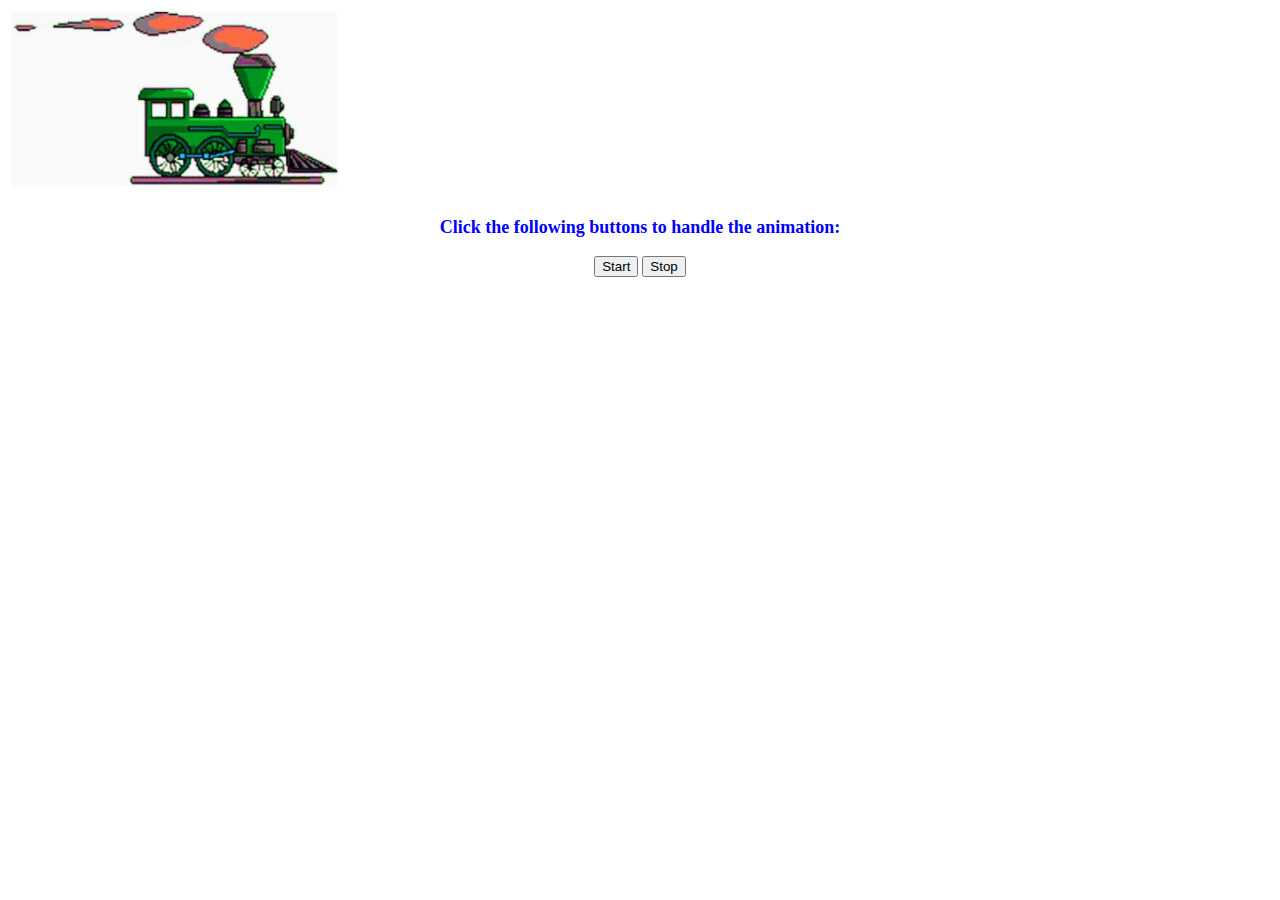
<file: JavaScript/JavaScriptTask7.html>
<!DOCTYPE html>
<html lang="en">
<head>
    <meta charset="UTF-8">
    <meta name="viewport" content="width=device-width, initial-scale=1.0">
    <title>Image Animation</title>
    <style>
        p{
            font-weight: 900;
            font-size: large;
            color: blue
        }
        #myimg {
            position: relative;
            left: 0;
        }
    </style>
</head>
<body>
    <main>
        <img id="myimg" src="train1.png" />

        <script>
            var img = null;
            var intervalId = null;
            var isAnimating = false;

            function init() {
                img = document.getElementById('myimg');
            }

            function moveRight() {
                if (isAnimating) {
                    clearInterval(intervalId);
                    isAnimating = false;
                } else {
                    var screenWidth = window.innerWidth;
                    var currentPosition = parseInt(img.style.left || 0);
                    var targetPosition = screenWidth - img.clientWidth;
                    var step = 5;

                    intervalId = setInterval(function () {
                        currentPosition += step;
                        img.style.left = currentPosition + 'px';

                        if (currentPosition >= targetPosition) {
                            clearInterval(intervalId);
                            currentPosition = 0;
                            isAnimating = false;
                        }
                    }, 20);
                    isAnimating = true;
                }
            }

            function stopAnimation() {
                clearInterval(intervalId);
                isAnimating = false;
            }

            window.onload = init;
        </script>

        <center>
            <p>Click the following buttons to handle the animation:</p>
            <button onclick="moveRight();">Start</button>
            <button onclick="stopAnimation();">Stop</button>
        </center>
    </main>
</body>
</html>
</file>
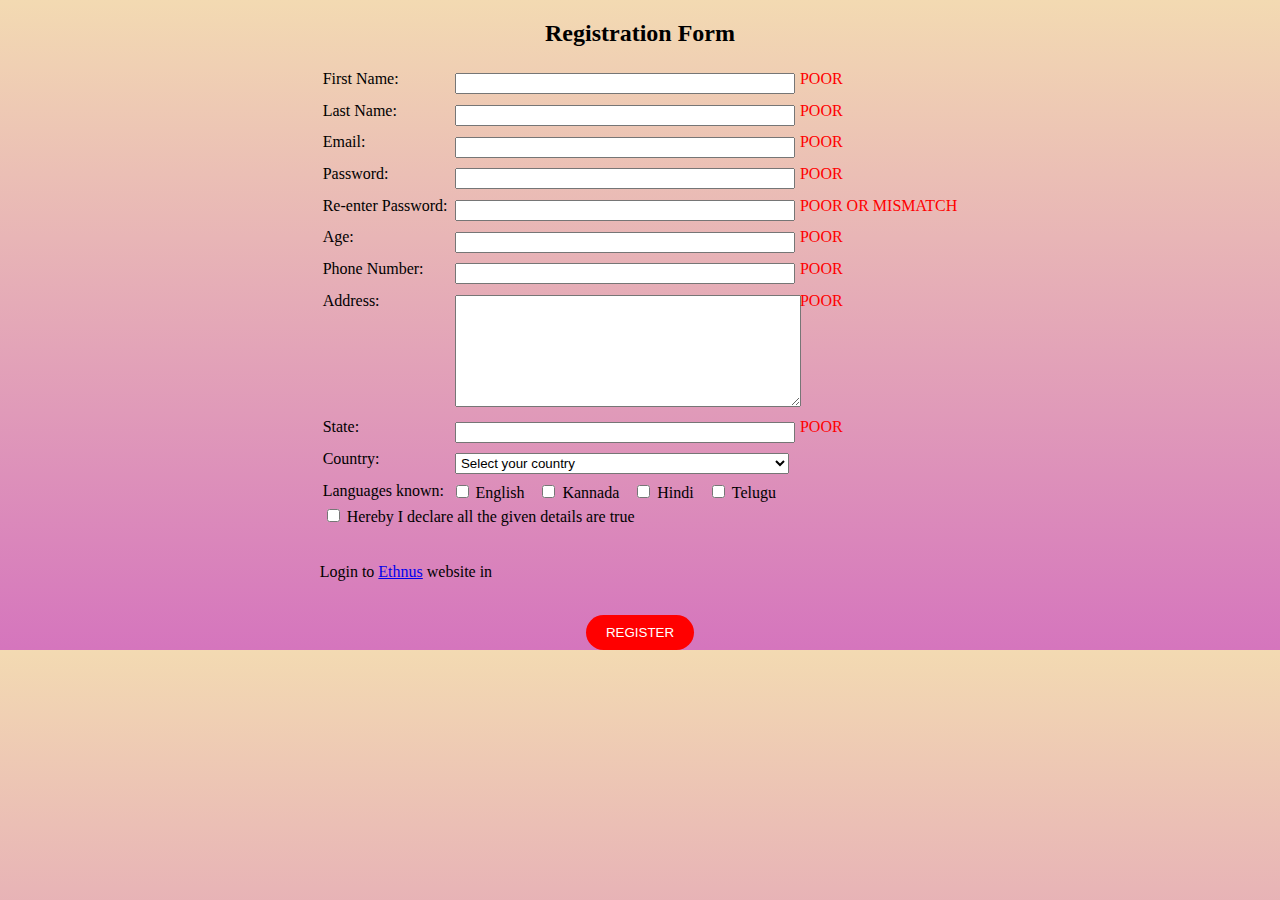
<file: JavaScript/JavaScriptTask8.html>
<!DOCTYPE html>
<html>
<head>
    <title>Registration Form</title>
    <style>
        body {
            background: linear-gradient(to bottom, #f3dab2, #d575bd);
            margin: 0;
            padding: 0;
            text-align: center;
        }
        form {
            display: inline-block;
            text-align: left;
        }
        table {
            width: 100%;
        }
        td {
            vertical-align: top;
        }
        label.checkbox-label {
            display: inline-block;
            margin-right: 10px;
        }
        input[type="text"],
        input[type="email"],
        input[type="password"],
        input[type="tel"],
        input[type="number"],
        textarea,
        select {
            width: 100%;
            padding: 1px;
            margin: 1%;
        }
        textarea {
            width: 100%;
            padding: 5px;
            height: 100px;
        }
        span{
            margin-left: 10px;
            color: red;
        }
        .custom-button {
            background-color: red;
            color: white;
            border: black;
            border-radius: 50px;
            padding: 10px 20px; 
            cursor: pointer;
            text-align: center;
        }
    </style>
</head>
<body>
    <h2>Registration Form</h2>
    <form method="POST">
        <table>
            <tr>
                <td><label for="first_name">First Name:</label></td>
                <td><input type="text" id="first_name" name="first_name" required></td>
                <td><span id="first_name_strength">POOR</span></td>
            </tr>
            <tr>
                <td><label for="last_name">Last Name:</label></td>
                <td><input type="text" id="last_name" name="last_name" required></td>
                <td><span id="last_name_strength">POOR</span></td>
            </tr>
            <tr>
                <td><label for="email">Email:</label></td>
                <td><input type="email" id="email" name="email" required></td>
                <td><span id="email_strength">POOR</span></td>
            </tr>
            <tr>
                <td><label for="password">Password:</label></td>
                <td><input type="password" id="password" name="password" required></td>
                <td><span id="password_strength">POOR</span></td>
            </tr>
            <tr>
                <td><label for="confirm_password">Re-enter Password:</label></td>
                <td><input type="password" id="confirm_password" name="confirm_password" required></td>
                <td><span id="confirm_password_strength">POOR OR MISMATCH</span></td>
            </tr>
            <tr>
                <td><label for="age">Age:</label></td>
                <td><input type="number" id="age" name="age" required></td>
                <td><span id="age_strength">POOR</span></td>
            </tr>
            <tr>
                <td><label for="phone_number">Phone Number:</label></td>
                <td><input type="tel" id="phone_number" name="phone_number" required></td>
                <td><span id="phone_number_strength">POOR</span></td>
            </tr>
            <tr>
                <td><label for="address">Address:</label></td>
                <td><textarea id="address" name="address" required></textarea></td>
                <td><span id="address_strength">POOR</span></td>
            </tr>
            <tr>
                <td><label for="state">State:</label></td>
                <td><input type="text" id="state" name="state" required></td>
                <td><span id="state_strength">POOR</span></td>
            </tr>

            <tr>
                <td><label for="country">Country:</label></td>
                <td>
                    <select id="country" name="country" required>
                        <option value="" disabled selected>Select your country</option>
                        <option value="USA">USA</option>
                        <option value="Canada">Canada</option>
                        <option value="India">India</option>
                    </select>
                </td>
            </tr>
            <tr>
                <td><label for="languages">Languages known:</label></td>
                <td>
                    <input type="checkbox" id="english" name="languages_known[]" value="English"> <label class="checkbox-label" for="english">English</label>
                    <input type="checkbox" id="kannada" name="languages_known[]" value="Kannada"> <label class="checkbox-label" for="kannada">Kannada</label>
                    <input type="checkbox" id="hindi" name="languages_known[]" value="Hindi"> <label class="checkbox-label" for="hindi">Hindi</label>
                    <input type="checkbox" id="telugu" name="languages_known[]" value="Telugu"> <label class="checkbox-label" for="telugu">Telugu</label>
                </td>
            </tr>
            <tr>
                <td colspan="2">
                    <label for="accept_terms">
                        <input type="checkbox" id="accept_terms" name="accept_terms" required> <label class="checkbox-label" for="accept_terms">Hereby I declare all the given details are true</label>
                    </label>
                </td>
            </tr>
        </table>
        <br>
        <p>Login to <a href="https://www.ethunus.com">Ethnus</a> website in</p>
        <br>
        <center>
            <input type="submit" class="custom-button" value="REGISTER">
        </center>
    </form>
    
    <script>
            function checkTextStrength(inputElement, strengthElement) {
                const text = inputElement.value;
                let strength = "POOR";
                let color = "red";

                if (inputElement.id === "password" && text !== "") {
                    if (text.length >= 8 && text[0] === text[0].toUpperCase()) {
                        strength = "GREAT";
                        color = "green";
                    } else if (text.length >= 8) {
                        strength = "GOOD";
                        color = "orange";
                    }
                } else if (inputElement.id === "confirm_password" && text !== "") {
                    const password = document.getElementById("password").value;
                    if (text !== password) {
                        strength = "POOR OR MISMATCH";
                        color = "red";
                    }
                } else if (inputElement.id === "age" || inputElement.id === "phone_number" || inputElement.id === "email") {
                    if (text !== "") {
                        strength = "GREAT";
                        color = "green";
                    }
                } else if (text !== "") {
                    if (text.length >= 8 && text[0] === text[0].toUpperCase()) {
                        strength = "GREAT";
                        color = "green";
                    } else if (text.length >= 8) {
                        strength = "GOOD";
                        color = "orange";
                    }
                }

                strengthElement.textContent = strength;
                strengthElement.style.color = color;
                strengthElement.style.marginLeft = "10px";
            }
            const inputFields = document.querySelectorAll("input[type='text'], input[type='email'], input[type='password'], input[type='tel'], input[type='number'], textarea");
            inputFields.forEach((inputElement) => {
                const strengthElement = inputElement.parentElement.nextElementSibling.querySelector("span");
                inputElement.addEventListener("input", () => {
                    checkTextStrength(inputElement, strengthElement);
                });
            });

            const confirmPasswordInput = document.getElementById("confirm_password");
            const confirmPasswordStrength = document.getElementById("confirm_password_strength");

            confirmPasswordInput.addEventListener("input", () => {
                checkTextStrength(confirmPasswordInput, confirmPasswordStrength);
            });
            const ageInput = document.getElementById("age");
            const ageStrength = document.getElementById("age_strength");

            const phoneNumberInput = document.getElementById("phone_number");
            const phoneNumberStrength = document.getElementById("phone_number_strength");

            const addressInput = document.getElementById("address");
            const addressStrength = document.getElementById("address_strength");

            const stateInput = document.getElementById("state");
            const stateStrength = document.getElementById("state_strength");

            ageInput.addEventListener("input", () => {
                checkTextStrength(ageInput, ageStrength);
            });

            phoneNumberInput.addEventListener("input", () => {
                checkTextStrength(phoneNumberInput, phoneNumberStrength);
            });

            addressInput.addEventListener("input", () => {
                checkTextStrength(addressInput, addressStrength);
            });

            stateInput.addEventListener("input", () => {
                checkTextStrength(stateInput, stateStrength);
            });

    </script>
</body>
</html>
</file>
<file: Bootstrap/Task2.css>
#head{
    background-color: #FDBE33;
    height: 180px;
    width: 100%;
}
#navi {
    position: relative;
    bottom: 0;
    width: 100%;
    width: 80%;
    background-color: #030F27 !important;
    height: 70px;
    
}
#con{
    color: white;
}
.active{
    color: #FDBE33 !important;
}
  
#navbarDropdown{
    color: white;
    background-color: #030F27;
}

#builderz{
    font-size: 60px !important;
    font-weight: 900;
    
}
#foot{
    background-color: white;
    text-align: center;
    width: 100%;
}
#col1foot{
    background-color: #030F27;
    color: #FDBE33;
}
#cont{
    font-size: small;
    text-align: start;
    margin: 2%;
}
#worker{
    margin: 15%;
    padding: 2%;
    height: 70px;
    width: 50px;
}
#col2foot{
    background-color:  #FDBE33;
    color:#030F27 ;

}
#building{
    height: 70px;
    width: 50px;
    padding: 2%;
    margin: 15%;
}
#call{
    height: 60px;
    width: 60px;
    
    margin: 15%;

}
#topcol{
    background-color: #FDBE33;
    height: 180px;
    
}
#topcolin{
    background-color: #FDBE33;
    width: 100px;
    height: 60px;
    
}
#headimg,#call2,#mail{
    height: 50px;
    width: 50px;
    
}
#side{
    
    font-size: small;
}
#qubutt1{
    border:2px solid white;
}
#qubutt1:hover{
    background-color: #030F27;
    color: white;

}

#con:hover{
    color: #FDBE33;

}
.con:hover{
    color: #FDBE33 !important;

}
.mm{
    border: 2px solid white;
    color: white;
}
.mm:hover{
    color: #030F27;
    background-color: #FDBE33;
    

}
</file>
